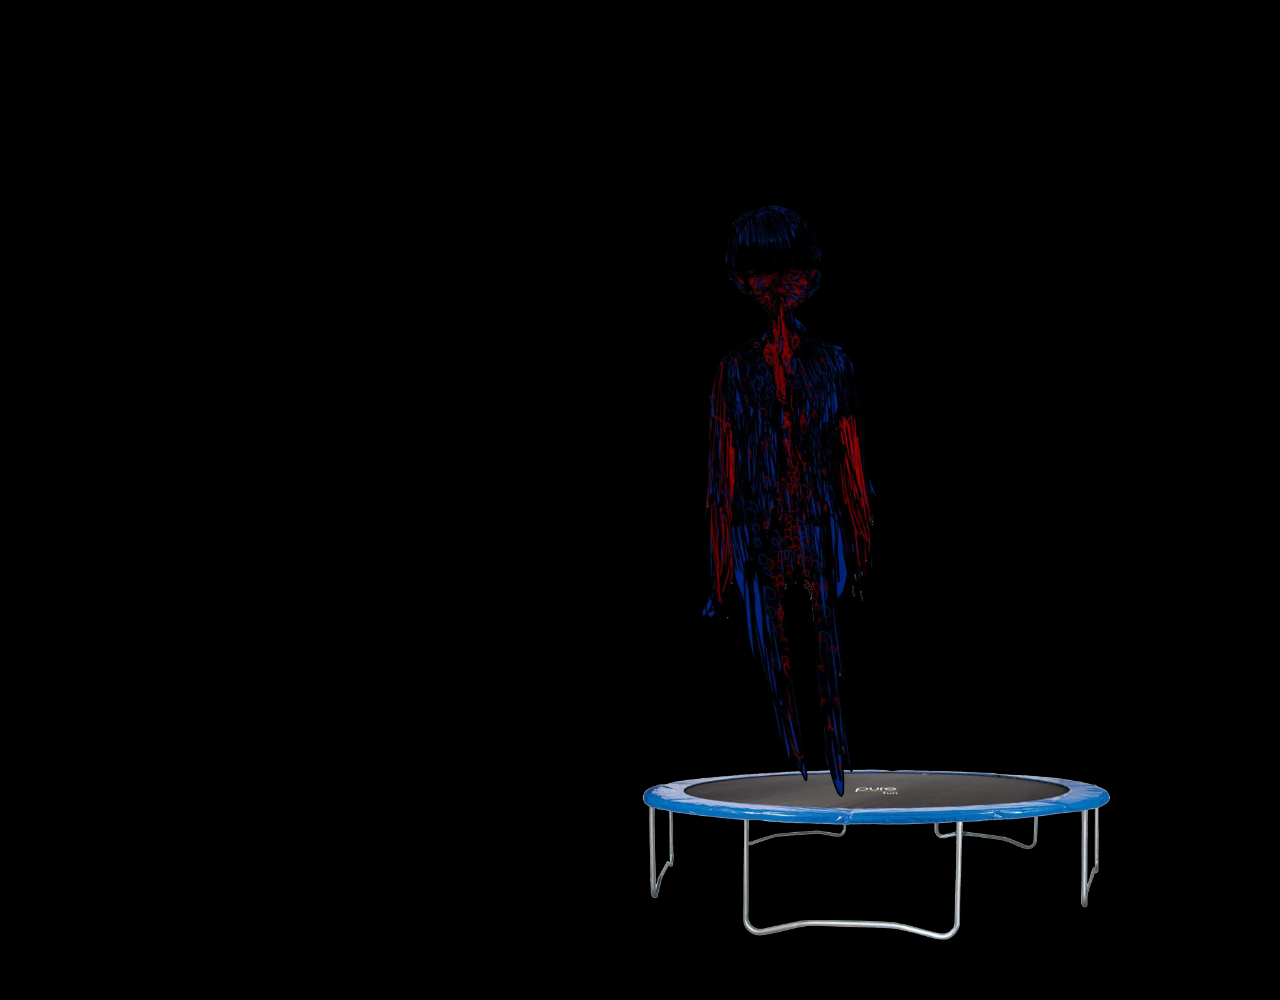
<file: chulsu/chulsu.html>
<!DOCTYPE html>
<html lang="en">

<head>
  <meta charset="UTF-8">
  <meta http-equiv="X-UA-Compatible" content="IE=edge">
  <meta name="viewport" content="width=device-width, initial-scale=1.0">
  <link rel="stylesheet" href="chulsu.css">
  <title>CHULSU</title>

</head>

<body>



  </div>
  <div class="trampoline">
    <img src="trampoline.png">


  </div>

  <div class="profile">
    <img src="chulsu_profile.png">
  </div>


</body>

</html>
</file>
<file: chulsu/chulsu.css>
*{
  margin: 0;
  padding: 0;
}


.trampoline{
  position: absolute;
  display: inline-block;
  width: 470px;
  height: 300px;
  overflow: hidden;
  margin: 0 auto;
  margin-top: 700px;
  margin-left: 50%;

  

}
.trampoline img {
  position: absolute;
  width: 100%;
  height: 100%;
  object-fit: cover;
  
}

body{
 background-color: rgb(0, 0, 0);
}

.profile {
display: inline-block;
  position: relative;
  margin-top: 200px;
  width: 300px;
  height: 600px;
margin-left: 50%;

  /*둥그런 원으로 만들기 위함*/
  overflow: hidden;
  animation-name: bounce;
  animation-duration: 3s;
  animation-iteration-count: infinite;
  
}

.profile img {
  position: absolute;
  width: 100%;
  height: 100%;

  object-fit: cover;
}




@keyframes myanim {
  0% {
    left: 0px;
    top: 0px;
  }

  50% {
    left: 0px;
    top: 0px;
  }

  100% {
    left: 0px;
    top: 0px;
  }
}

/* 공 튀기는 애니메이션 만들어보기 */
@keyframes bounce {

  0%,
  100% {
    bottom: 0px;
    animation-timing-function: ease-out;
  }

  50% {
    bottom: 200px;
    animation-timing-function: ease-in;
</file>
